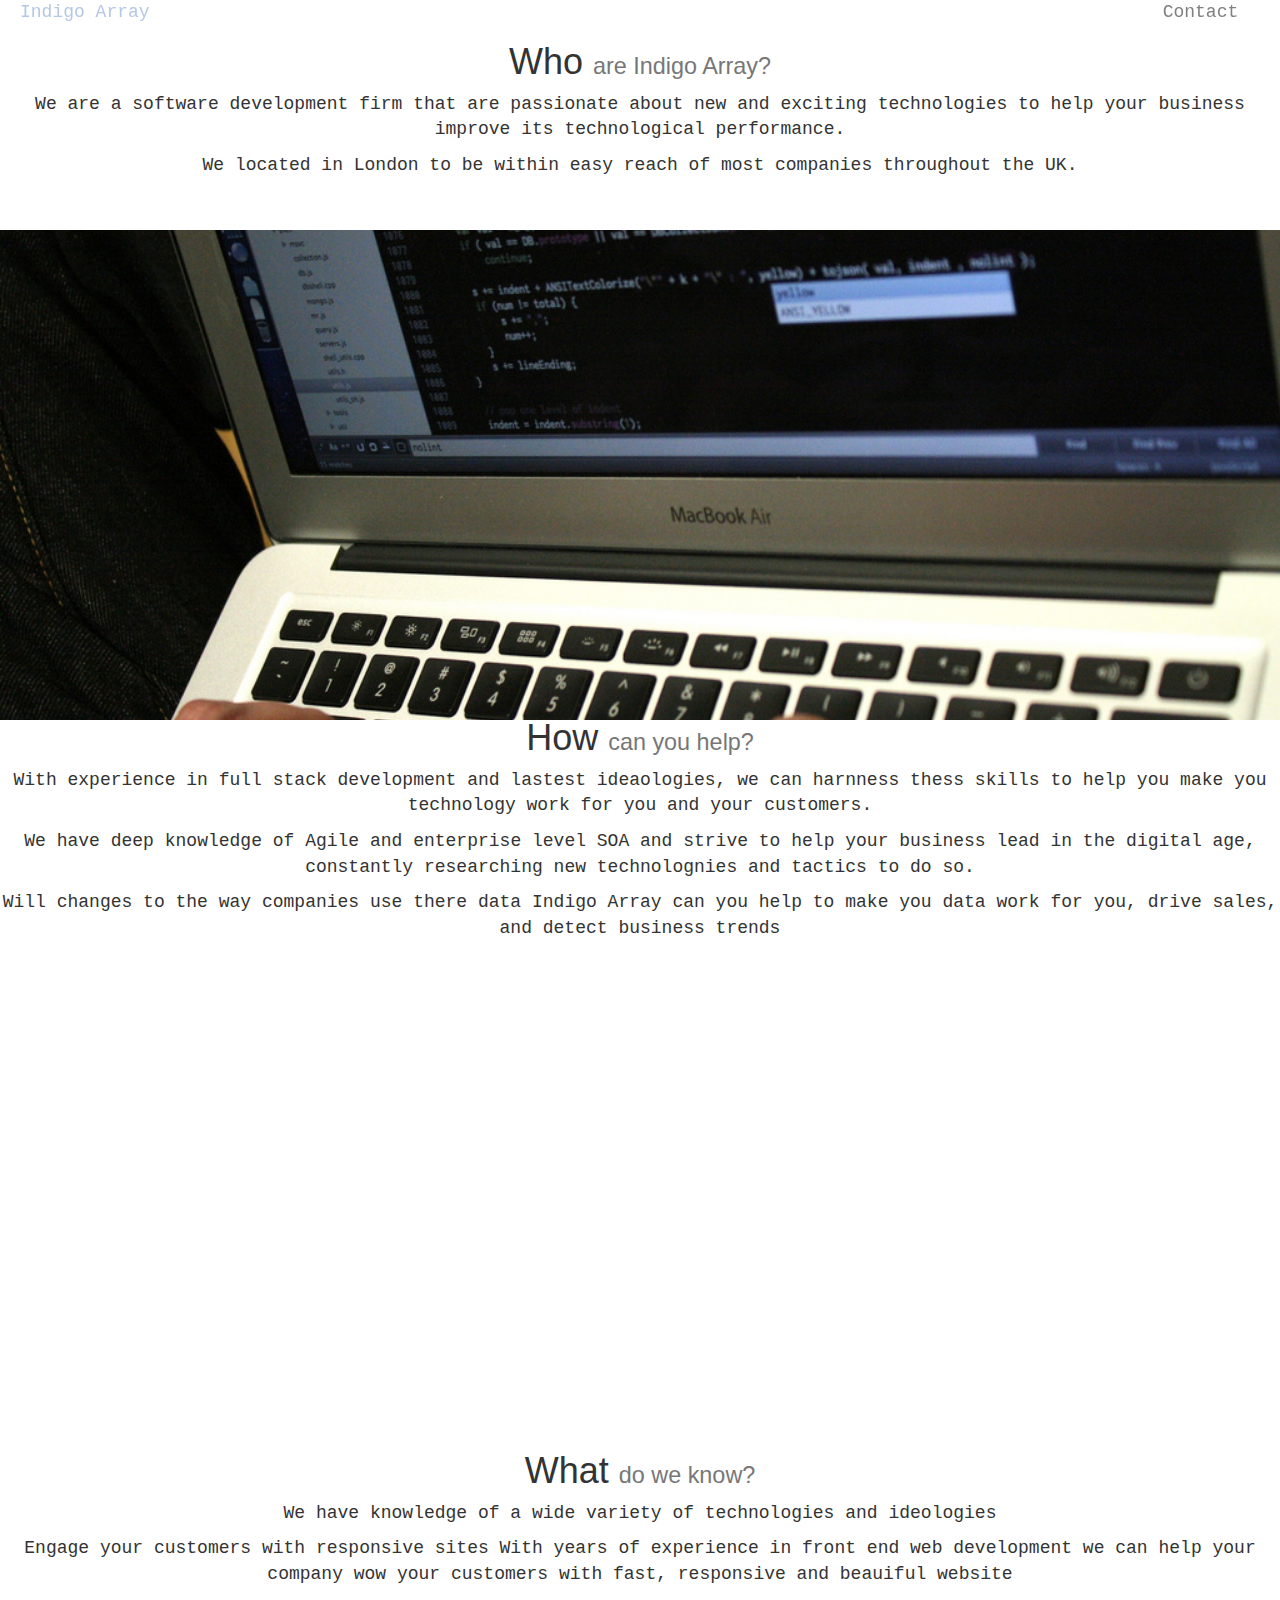
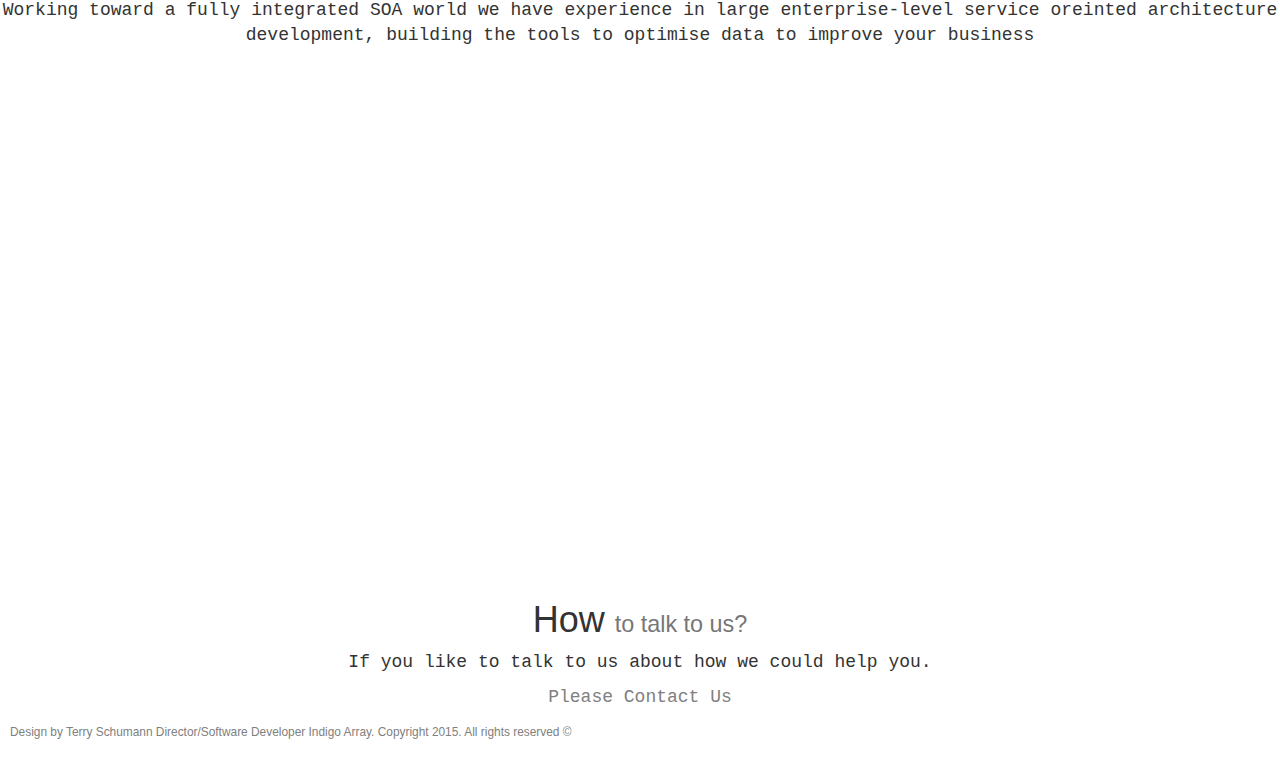
<file: index.html>
<html>
<head>
	<meta charset="UTF-8">
	<title>Indigo Array</title>
	<link rel="stylesheet" href="css/style.css">
		<link rel="stylesheet" href="css/bootstrap.min.css">

</head>
<body>
	<div id="nav">
		<div><p id="compName">Indigo Array</p></div>
		<div id="links">
			<p><a class="link" href="mailto:schumann_td@hotmail.co.uk?Subject=Hello">Contact</a></p>
		</div>
	</div>
	<div class="section" id="s1">
		<div class="content" id="c1">
	    	<div id="who" class="mainBlocks">
				<div class="conHeader"><h1>Who <small>are Indigo Array?</small></h1></div>
				<div class="statement">
					<p>We are a software development firm that are passionate about new and exciting technologies to help your business improve its technological performance.</p> 
					<p>We located in London to be within easy reach of most companies throughout the UK.</p>
				</div>
			</div>
	    </div>
	</div>
	<div class="section" id="s2">
	   <div class="content" id="c2">
	    	<div id="how" class="mainBlocks">
				<div class=""><h1>How <small>can you help?</small></h1></div>
				<div class="statement">
					<p>With experience in full stack development and lastest ideaologies, we can harnness thess skills to help you make you technology work for you and your customers. </p>
					<p>We have deep knowledge of Agile and enterprise level SOA and strive to help your business lead in the digital age, constantly researching new technolognies and tactics to do so.</p>
					<p>Will changes to the way companies use there data Indigo Array can you help to make you data work for you, drive sales, and detect business trends</p>
				</div>
			</div>
		</div>
	</div>
	<div class="section" id="s3">
	    <div class="content" id="c3">
	    	<div id="what" class="mainBlocks">
				<div class=""><h1>What <small>do we know?</small></h1></div>
				<div class="statement">
					<p>We have knowledge of a wide variety of technologies and ideologies</p>
					<p><bold>Engage your customers with responsive sites</bold> With years of experience in front end web development we can help your company wow your customers with fast, responsive and beauiful website</p>
					<p><bold>Working toward a fully integrated SOA world</bold> we have experience in large enterprise-level service oreinted architecture development, building the tools to optimise data to improve your business</p>
				</div>
			</div>
	    </div>
	</div>
    <div class="content" id="c5">
    	<div id="sayHello" class="mainBlocks">
			<div class=""><h1>How <small>to talk to us?</small></h1></div>
			<div class="statement">
				<p>If you like to talk to us about how we could help you.</p>
				<p><a class="link" href="mailto:schumann_td@hotmail.co.uk?Subject=Hello">Please Contact Us</a></p>
			</div>
			<div id="footer"><small>Design by <a class="link" href="https://uk.linkedin.com/pub/terry-schumann/5a/977/b57">Terry Schumann</a> Director/Software Developer Indigo Array. Copyright 2015. All rights reserved &copy;</small></div>
		</div>
    </div>
</body>
</html>
</file>
<file: css/style.css>
p{
    font-size: 18;
    font-family: monospace;
}

.section {        
    position:relative;
    z-index:1;
    height:700px;
    width:100%;
    background-attachment:fixed;    /* this keeps the background in place */
    background-size:100% 100%;
    background-repeat:no-repeat;
}
.content {
    position:relative;
    z-index:2;
    background-color:#fff;
    height:30%;    /* this height difference allows the bg to show through */
    text-align: center;    
}
.section#s1 {
    background-image: url(img/1.jpg);   
}
.section#s2 {
    background-image: url(img/2.jpg);
}
.section#s3 {    
    background-image: url(img/4.jpg);
}

div#nav {
    position: fixed;
    top: 0;
    height: 32px;
    z-index: 3;
    width: 100%;
    background-color: white;
    text-align: left; 
}

div#nav>div{
    display:inline-block;
    width: 49%;
    height: 100%;
}

div#nav>div>p{
    margin: 0;
    padding-left: 20px;
    padding-right: 20px;
}

div#links>p{
    float:right;
}

p#compName {
    color: #6495ED;  
      position: fixed; 
}

p#compName:hover{
    color: #B5C7E6
}

a.link{
    color:gray;
    text-decoration: none;
}

a.link:hover{
    color:rgb(182, 182, 182);
    text-decoration: none;
}

.mainBlocks{
    position: relative;
    top: 50%;
    transform: translateY(-50%);
    padding-bottom: 20px;

}

div#footer {
    position: fixed;
    bottom: 0px;
    color: gray;
    left: 10px;
}

div#c5 {
    height: 20%;
}
</file>
